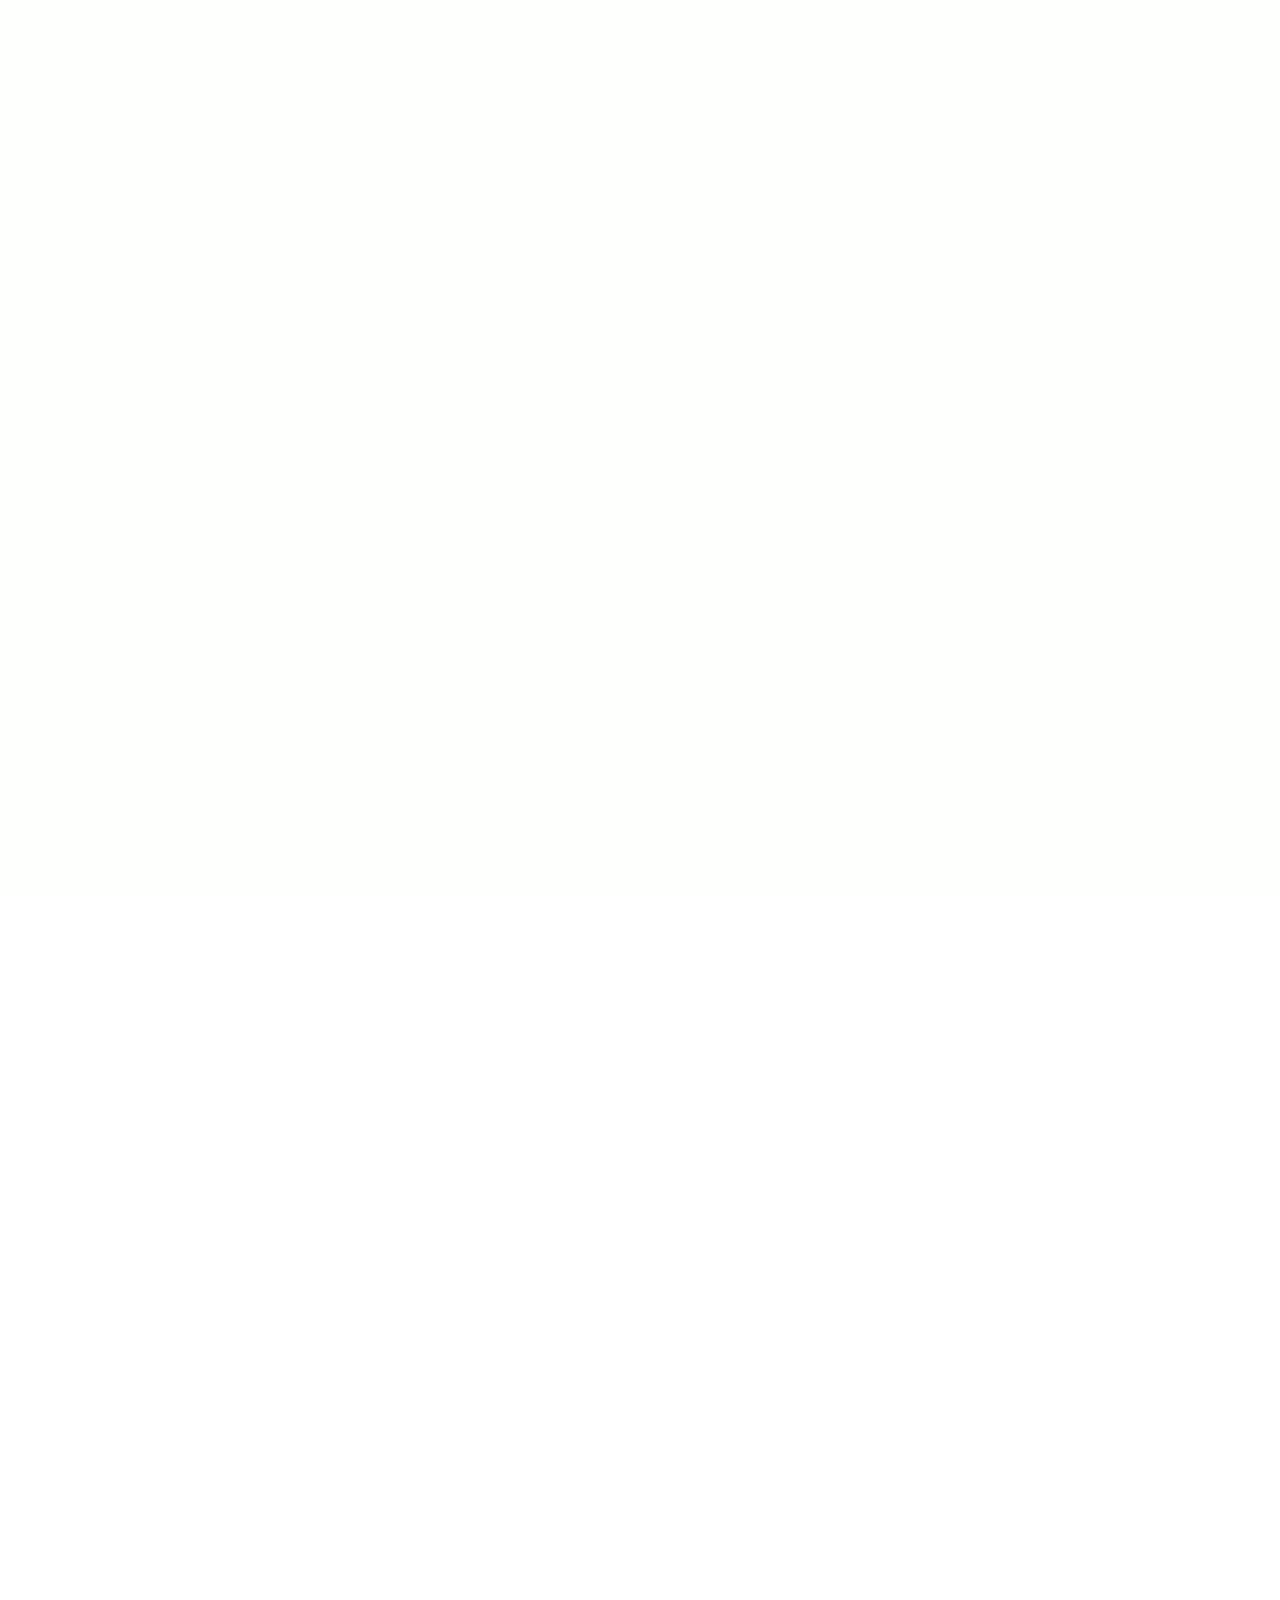
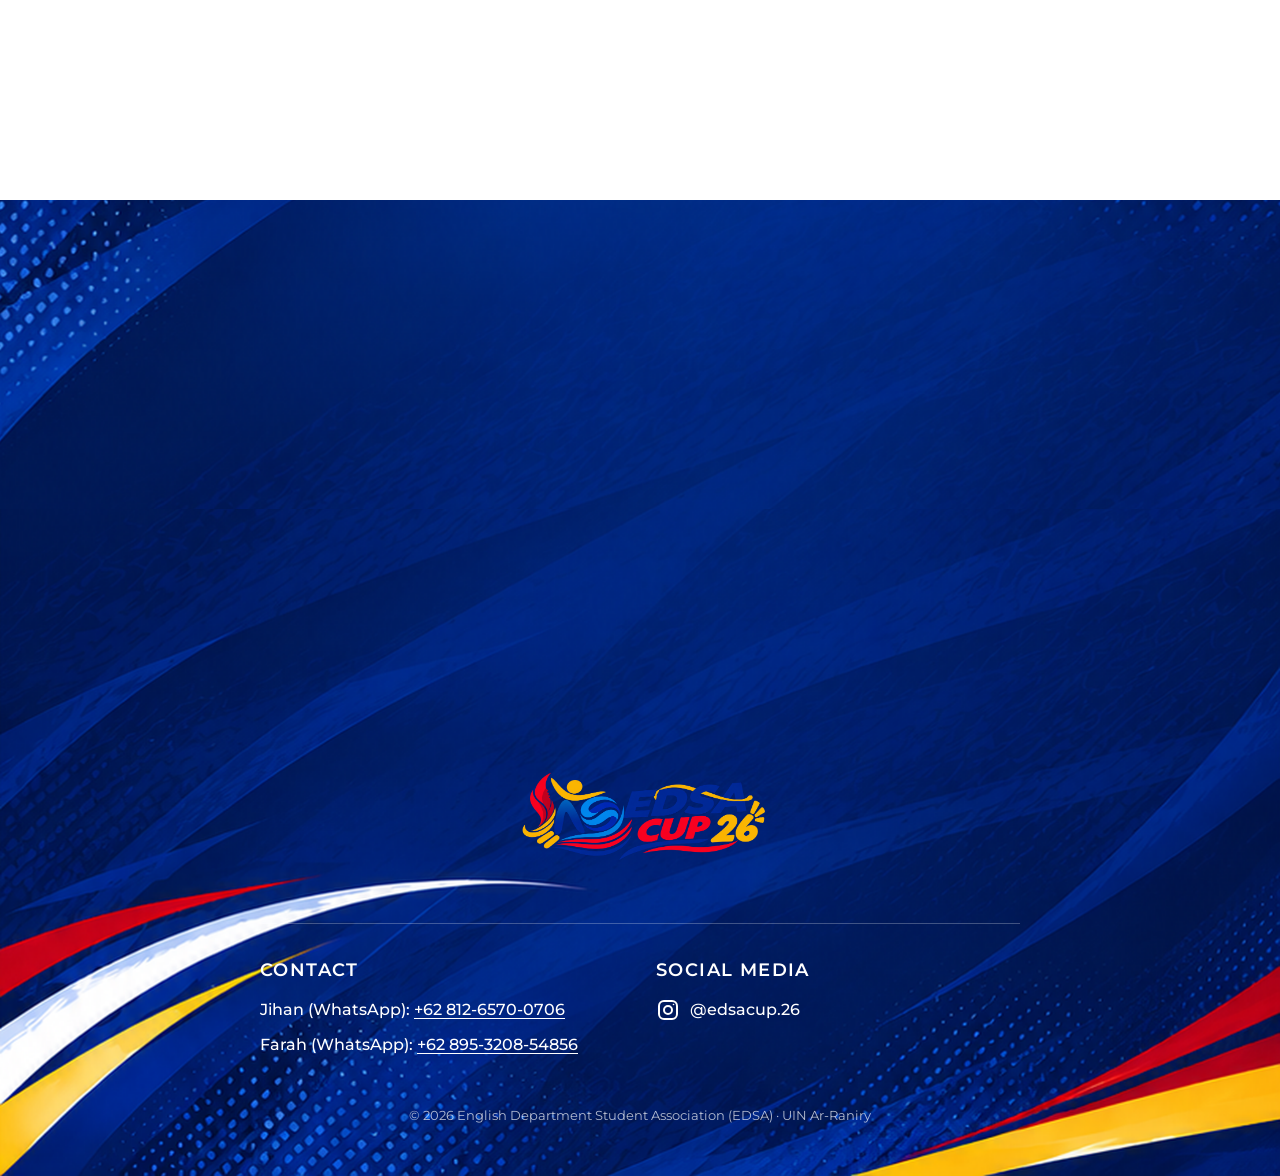
<file: index.html>
<!DOCTYPE html>
<html lang="en">
<head>
  <meta charset="UTF-8">
  <meta name="viewport" content="width=device-width, initial-scale=1.0">
  <title>EDSA Cup 2026</title>
  <meta name="description" content="EDSA Cup 26 - Badminton and Futsal tournament by the English Department Student Association, UIN Ar-Raniry.">
  <link rel="icon" href="Picture/Logo%20only.png">

  <link rel="preconnect" href="https://fonts.googleapis.com">
  <link rel="preconnect" href="https://fonts.gstatic.com" crossorigin>
  <link href="https://fonts.googleapis.com/css2?family=Montserrat:ital,wght@0,400;0,500;0,600;0,700;0,800;1,700&display=swap" rel="stylesheet">

  <link rel="stylesheet" href="style.css">

  <!-- Kalau intro sudah pernah diputar di kunjungan ini (misal balik dari register.html),
       sembunyikan dari awal supaya tidak ada kedipan -->
  <script>
    try {
      if (sessionStorage.getItem("edsaIntroSeen")) {
        var s = document.createElement("style");
        s.textContent = ".intro{display:none!important}body.is-intro{overflow:auto!important}";
        document.head.appendChild(s);
      }
    } catch (e) { /* abaikan */ }
  </script>
</head>
<body class="is-intro">

  <!-- INTRO VIDEO (plays first, then slides up) -->
  <div class="intro" id="intro" aria-label="EDSA Cup 2026 intro">
    <video class="intro__video" id="intro-video" playsinline preload="auto">
      <source src="Video/EDSA_Cup_26_logo_motion.mp4" type="video/mp4">
    </video>
    <button class="intro__skip" id="intro-skip" type="button">Skip &rsaquo;</button>
  </div>
  <noscript>
    <style>
      .intro { display: none; }
      body.is-intro { overflow: auto; }
    </style>
  </noscript>

  <!-- NAVBAR -->
  <header class="navbar" id="navbar">
    <a href="#home" class="navbar__brand">
      <img src="Picture/Logo%20only.png" alt="EDSA Cup logo" class="navbar__logo">
      <span class="navbar__title">EDSA CUP 2026</span>      
    </a>

    <nav class="navbar__nav" aria-label="Main navigation">
      <a href="#about" class="navbar__link">About</a>
      <a href="#competition" class="navbar__link">Event</a>
      <a href="#contact" class="navbar__link">Contact</a>
    </nav>
  </header>

  <main class="page">

    <!-- HERO -->
    <section class="hero" id="home">
      <div class="hero__inner">
        <div class="hero__main">
          <img src="Picture/Edsa%20cup.png" alt="EDSA Cup 26" class="hero__logo">
          <a href="register.html" class="btn-register">REGISTER</a>
        </div>

        <aside class="date-card reveal">
          <h2 class="date-card__title">DATE EVENT</h2>
          <p>Badminton competition : 12 &amp; 13 December 2026</p>
          <p>Futsal competition : 6 December 2026</p>
          <p class="date-card__note">Note : Badminton have two days competition</p>
        </aside>
      </div>
    </section>

    <!-- ABOUT -->
    <section class="about" id="about">
      <div class="container about__inner">
        <div class="about__text reveal">
          <h2 class="section-title">ABOUT EDSA CUP</h2>
          <p>More Than a Competition, It's a Celebration of Unity.</p>
          <p>
            EDSA Cup 26 is a sports tournament organized by the English Department
            Student Association (EDSA), bringing students together through the spirit
            of sportsmanship, teamwork, and healthy competition.
          </p>
          <p>
            Featuring Badminton and Futsal, this event provides a platform for students
            to showcase their talents, challenge their limits, and build meaningful
            connections beyond the classroom.
          </p>
          <p>
            Through every match and every moment, we believe that true victory is not
            only about winning, but also about courage, unity, and the passion to grow
            together.
          </p>
          <p><strong>Play Bold, Stay Gold.</strong></p>
        </div>
        <img src="Picture/SPORTS.png" alt="" class="about__art reveal" aria-hidden="true">
      </div>
    </section>

    <!-- COMPETITIONS -->
    <section class="competition" id="competition">
      <div class="container">
        <h2 class="section-title reveal">EVENT COMPETITION</h2>

        <div class="comp-grid">
          <article class="comp-card comp-card--futsal reveal">
            <img src="Picture/futsal.jpg" alt="Futsal player" class="comp-card__img">
            <div class="comp-card__body">
              <h3 class="comp-card__title">FUTSAL</h3>
              <p class="comp-card__date">6 December 2026</p>
              <p class="comp-card__description">Date Register : 23 November - 03 December 2026</p>
              <p class="comp-card__description">Techincal Meeting : 5 December 2026</p>
              <a href="register.html#futsal" class="comp-card__btn">Register</a>
            </div>
          </article>

          <article class="comp-card comp-card--badminton reveal">
            <img src="Picture/badminton.jpg" alt="Badminton player" class="comp-card__img">
            <div class="comp-card__body">
              <h3 class="comp-card__title">BADMINTON</h3>
              <p class="comp-card__date">12 & 13 December 2026</p>
              <p class="comp-card__description">Date Register : 23 November - 13 December 2026</p>
              <p class="comp-card__description">Techincal Meeting : 10 December 2026</p>
              <a href="register.html#badminton" class="comp-card__btn">Register</a>
            </div>
          </article>
        </div>
      </div>
    </section>

    <!-- FOOTER / CONTACT -->
    <footer class="footer" id="contact">
      <div class="container footer__inner">
        <img src="Picture/Edsa%20cup.png" alt="EDSA Cup 26" class="footer__logo">

        <div class="footer__info">
          <div class="footer__col">
            <h3 class="footer__heading">CONTACT</h3>
            <ul class="contact-list" id="contact-list">
              <!-- Diisi otomatis dari script.js (CONFIG.contacts) -->
            </ul>
          </div>

          <div class="footer__col">
            <h3 class="footer__heading">SOCIAL MEDIA</h3>
            <ul class="contact-list">
              <li>
                <a href="#" class="social-link" id="instagram-link" target="_blank" rel="noopener noreferrer">
                  <svg class="social-link__icon" viewBox="0 0 24 24" fill="none" stroke="currentColor" stroke-width="2" stroke-linecap="round" stroke-linejoin="round" aria-hidden="true">
                    <rect x="3" y="3" width="18" height="18" rx="5"></rect>
                    <circle cx="12" cy="12" r="4"></circle>
                    <circle cx="17.5" cy="6.5" r="0.8" fill="currentColor" stroke="none"></circle>
                  </svg>
                  <span id="instagram-text">Instagram</span>
                </a>
              </li>
            </ul>
          </div>
        </div>

        <p class="footer__copy">&copy; 2026 English Department Student Association (EDSA) &middot; UIN Ar-Raniry</p>
      </div>
    </footer>

  </main>

  <script src="script.js"></script>
</body>
</html>
</file>
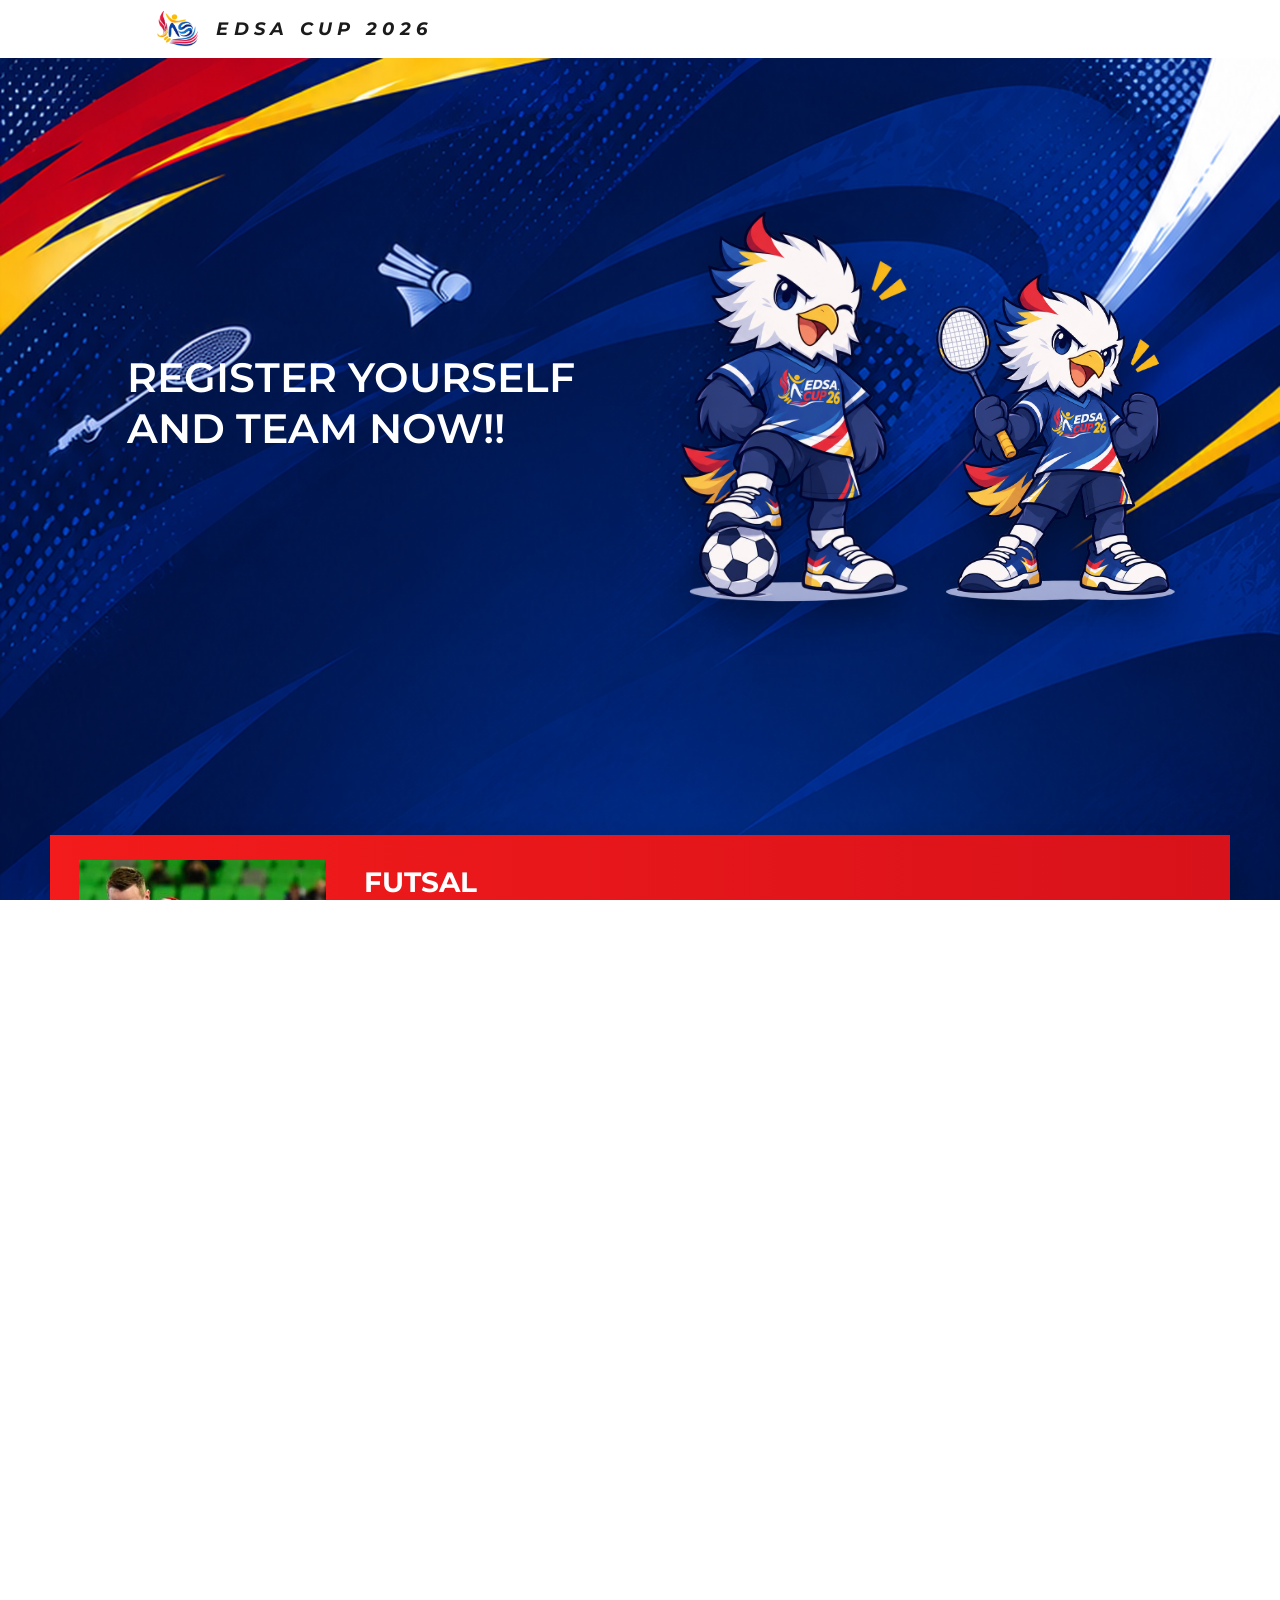
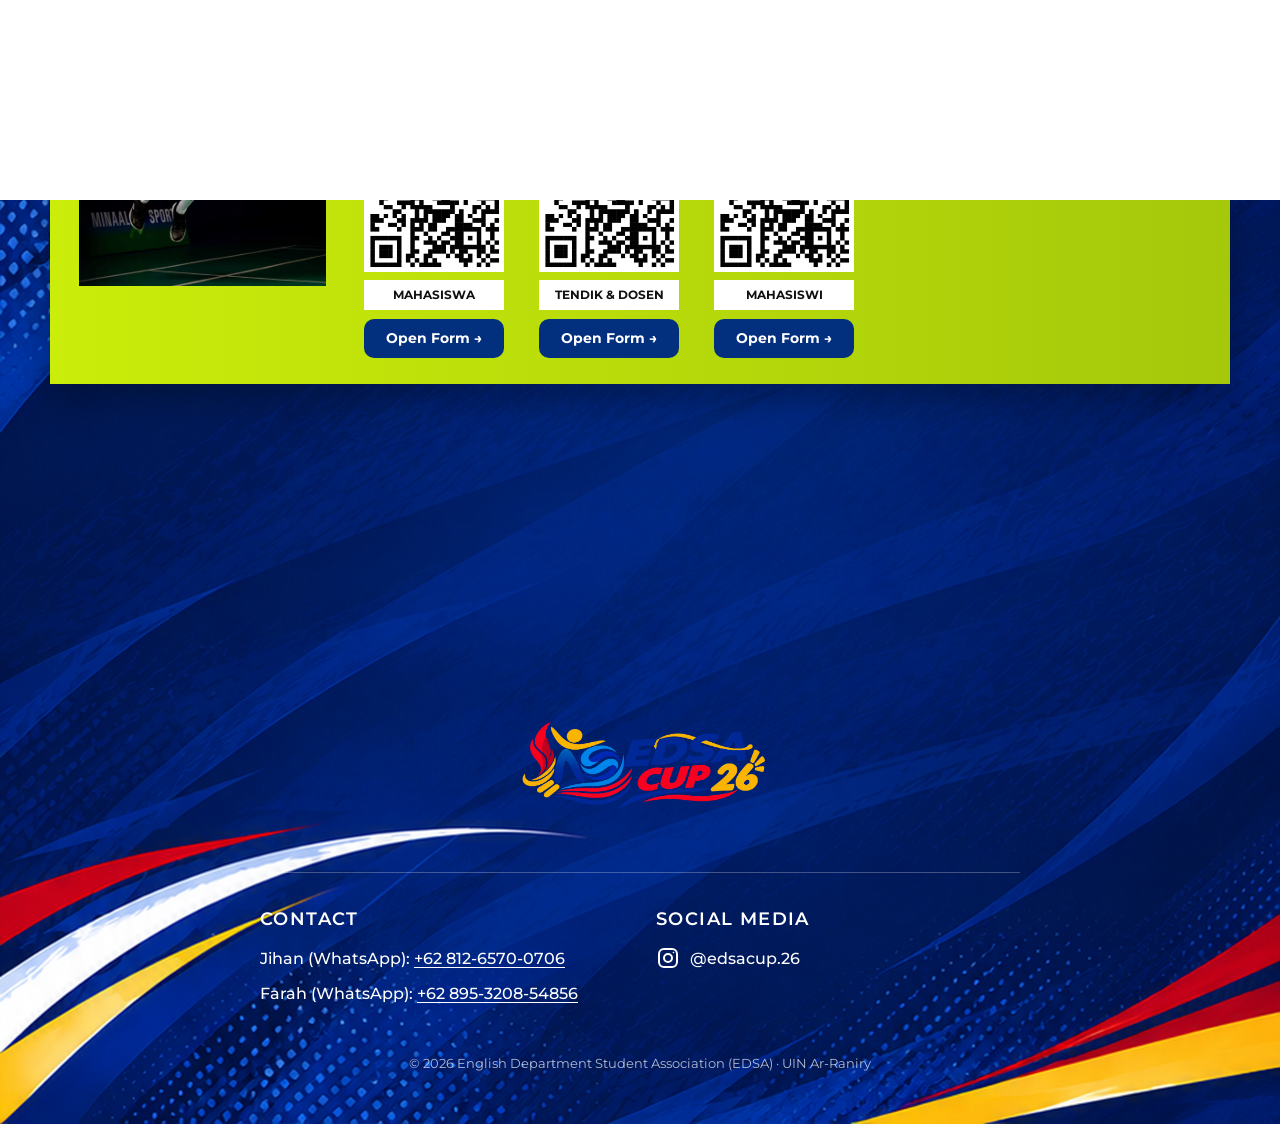
<file: register.html>
<!DOCTYPE html>
<html lang="en">
<head>
  <meta charset="UTF-8">
  <meta name="viewport" content="width=device-width, initial-scale=1.0">
  <title>Register | EDSA Cup 2026</title>
  <meta name="description" content="Register yourself and your team for EDSA Cup 26 - Futsal and Badminton tournament.">
  <link rel="icon" href="Picture/Logo%20only.png">

  <link rel="preconnect" href="https://fonts.googleapis.com">
  <link rel="preconnect" href="https://fonts.gstatic.com" crossorigin>
  <link href="https://fonts.googleapis.com/css2?family=Montserrat:ital,wght@0,400;0,500;0,600;0,700;0,800;1,700&display=swap" rel="stylesheet">

  <link rel="stylesheet" href="style.css">
  <link rel="stylesheet" href="register.css">
</head>
<body>

  <!-- NAVBAR (klik logo = kembali ke halaman utama) -->
  <header class="navbar" id="navbar">
    <a href="index.html" class="navbar__brand">
      <img src="Picture/Logo%20only.png" alt="EDSA Cup logo" class="navbar__logo">
      <span class="navbar__title">EDSA CUP 2026</span>
    </a>
  </header>

  <main class="page page--register">

    <!-- HERO -->
    <section class="reg-hero">
      <div class="container reg-hero__inner">
        <h1 class="reg-hero__title reveal">REGISTER YOURSELF AND TEAM NOW!!</h1>

        <div class="reg-hero__eagles reveal">
          <img src="Picture/eagle%20ball.png" alt="EDSA Cup eagle mascot with a futsal ball" class="eagle eagle--ball">
          <img src="Picture/eagle%20badminton.png" alt="EDSA Cup eagle mascot with a badminton racket" class="eagle eagle--badminton">
        </div>
      </div>
    </section>

    <!-- COMPETITIONS -->
    <section class="reg-section reg-section--futsal">
      <div class="container">

        <!-- FUTSAL -->
        <article class="reg-card reg-card--futsal reveal" id="futsal">
          <img src="Picture/futsal.jpg" alt="Futsal player" class="reg-card__img">

          <div class="reg-card__body">
            <h2 class="reg-card__title">FUTSAL</h2>
            <p class="reg-card__line">Date Event : 12 December 2026</p>
            <p class="reg-card__line">Fee/Team : Rp 500.000,00 / Team</p>
            <p class="reg-card__line">Location : Zidane Futsal</p>

            <p class="reg-card__hint">Link for register is below :</p>

            <div class="qr-group">
              <div class="qr-item">
                <a class="qr-item__code" href="https://forms.gle/BmJQwj8B6Z753ERd7" target="_blank" rel="noopener noreferrer" aria-label="Open the futsal registration form">
                  <img src="Picture/fustal.png" alt="QR code for the futsal registration form">
                </a>
                <a class="qr-item__btn" href="https://forms.gle/BmJQwj8B6Z753ERd7" target="_blank" rel="noopener noreferrer">Open Form &rarr;</a>
              </div>
            </div>
          </div>
        </article>

      </div>
    </section>

    <section class="reg-section reg-section--badminton">
      <div class="container">

        <!-- BADMINTON -->
        <article class="reg-card reg-card--badminton reveal" id="badminton">
          <img src="Picture/badminton.jpg" alt="Badminton player" class="reg-card__img">

          <div class="reg-card__body">
            <h2 class="reg-card__title">BADMINTON</h2>
            <p class="reg-card__line">Date Event : 12 &amp; 13 December 2026</p>
            <p class="reg-card__line">Fee / Lecturer : Rp 100.000,00 / Person</p>
            <p class="reg-card__line">Fee / Student : Rp 80.000,00 / Person</p>
            <p class="reg-card__line">Location : UIN Ar-raniry</p>

            <p class="reg-card__hint">Link for register is below :</p>

            <div class="qr-group">
              <!-- 1. Mahasiswa -->
              <div class="qr-item">
                <a class="qr-item__code" href="https://forms.gle/Wh4Ls9g2iyHeZZzT7" target="_blank" rel="noopener noreferrer" aria-label="Open the registration form for Mahasiswa">
                  <img src="Picture/MAHASISWA.png" alt="QR code for the Mahasiswa registration form">
                </a>
                <span class="qr-item__label">MAHASISWA</span>
                <a class="qr-item__btn" href="https://forms.gle/Wh4Ls9g2iyHeZZzT7" target="_blank" rel="noopener noreferrer">Open Form &rarr;</a>
              </div>

              <!-- 2. Tendik & Dosen Pria -->
              <div class="qr-item">
                <a class="qr-item__code" href="https://forms.gle/krANKop5i1KvjSXS6" target="_blank" rel="noopener noreferrer" aria-label="Open the registration form for Tendik and Dosen Pria">
                  <img src="Picture/DOSEN%20DAN%20TENDIK.png" alt="QR code for the Tendik and Dosen Pria registration form">
                </a>
                <span class="qr-item__label">TENDIK &amp; DOSEN</span>
                <a class="qr-item__btn" href="https://forms.gle/krANKop5i1KvjSXS6" target="_blank" rel="noopener noreferrer">Open Form &rarr;</a>
              </div>

              <!-- 3. Mahasiswi & Dosen -->
              <div class="qr-item">
                <a class="qr-item__code" href="https://forms.gle/it4MQAWgKXTfe8nGA" target="_blank" rel="noopener noreferrer" aria-label="Open the registration form for Mahasiswi and Dosen">
                  <img src="Picture/mahasiswi%20dan%20dosen.png" alt="QR code for the Mahasiswi and Dosen registration form">
                </a>
                <span class="qr-item__label">MAHASISWI</span>
                <a class="qr-item__btn" href="https://forms.gle/it4MQAWgKXTfe8nGA" target="_blank" rel="noopener noreferrer">Open Form &rarr;</a>
              </div>
            </div>
          </div>
        </article>

      </div>
    </section>

    <!-- FOOTER: contact only -->
    <footer class="footer" id="contact">
      <div class="container footer__inner">
        <img src="Picture/Edsa%20cup.png" alt="EDSA Cup 26" class="footer__logo">

        <div class="footer__info">
          <div class="footer__col">
            <h3 class="footer__heading">CONTACT</h3>
            <ul class="contact-list" id="contact-list">
              <!-- Diisi otomatis dari script.js (CONFIG.contacts) -->
            </ul>
          </div>

          <div class="footer__col">
            <h3 class="footer__heading">SOCIAL MEDIA</h3>
            <ul class="contact-list">
              <li>
                <a href="#" class="social-link" id="instagram-link" target="_blank" rel="noopener noreferrer">
                  <svg class="social-link__icon" viewBox="0 0 24 24" fill="none" stroke="currentColor" stroke-width="2" stroke-linecap="round" stroke-linejoin="round" aria-hidden="true">
                    <rect x="3" y="3" width="18" height="18" rx="5"></rect>
                    <circle cx="12" cy="12" r="4"></circle>
                    <circle cx="17.5" cy="6.5" r="0.8" fill="currentColor" stroke="none"></circle>
                  </svg>
                  <span id="instagram-text">Instagram</span>
                </a>
              </li>
            </ul>
          </div>
        </div>

        <p class="footer__copy">&copy; 2026 English Department Student Association (EDSA) &middot; UIN Ar-Raniry</p>
      </div>
    </footer>

  </main>

  <!-- script.js yang sama dengan halaman utama (isi contact & Instagram diambil dari CONFIG di sana) -->
  <script src="script.js"></script>
</body>
</html>
</file>
<file: style.css>
/* ==========================================================
   EDSA CUP 2026 - style.css
   ========================================================== */

:root {
  --blue-dark: #02307f;
  --blue: #0a3fa5;
  --blue-light: #5d7fb8;
  --purple: #4b3f9a;
  --purple-hover: #5c4fb5;
  --red: #f81414;
  --lime: #dcf50c;
  --white: #ffffff;
  --radius: 18px;
  --nav-h: 58px;
  --font: "Montserrat", system-ui, -apple-system, "Segoe UI", sans-serif;
}

*,
*::before,
*::after {
  box-sizing: border-box;
}

html {
  scroll-behavior: smooth;
  scroll-padding-top: var(--nav-h);
}

body {
  margin: 0;
  font-family: var(--font);
  color: var(--white);
  background: var(--blue-dark);
  line-height: 1.6;
  -webkit-font-smoothing: antialiased;
}

img {
  max-width: 100%;
  display: block;
}

p {
  margin: 0 0 0.6rem;
}

.container {
  width: min(1180px, 100% - 3rem);
  margin-inline: auto;
}

.section-title {
  font-size: clamp(1.4rem, 2.6vw, 2rem);
  font-weight: 600;
  letter-spacing: 0.01em;
  margin: 0 0 1.4rem;
}

/* ---------- INTRO VIDEO ---------- */
body.is-intro {
  overflow: hidden;
}

.intro {
  position: fixed;
  inset: 0;
  height: 100vh;
  height: 100dvh;
  z-index: 300;
  background: #fcfffc; /* sama persis dengan warna latar videonya saat tampil di browser */
  display: flex;
  align-items: center;
  justify-content: center;
  transition: transform 0.95s cubic-bezier(0.77, 0, 0.18, 1);
  will-change: transform;
}

.intro.is-hidden {
  transform: translateY(-100%);
  pointer-events: none;
}

.intro__video {
  width: 100%;
  height: 100%;
  object-fit: cover; /* video memenuhi seluruh layar, tanpa garis/pinggiran */
}

/* HP posisi tegak: video 16:9 kalau di-cover akan terpotong parah (logo kepotong).
   Tampilkan utuh; sisa atas-bawah sewarna dengan latar video, jadi tidak ada garis. */
@media (orientation: portrait) {
  .intro__video {
    object-fit: contain;
    transform: scale(1.18);
  }
}

/* tombol skip disembunyikan */
.intro__skip {
  display: none;
}

/* ---------- PAGE TRANSITION (layar putih slide antar halaman) ----------
   Maju  : putih naik dari bawah -> di halaman baru slide ke ATAS
   Balik : putih turun dari atas -> di halaman baru slide ke BAWAH
   ::before = layar putih saat halaman baru dibuka
   ::after  = layar putih yang menutup saat pindah halaman */
body::before,
body::after {
  content: "";
  position: fixed;
  inset: 0;
  z-index: 500;
  background: #ffffff;
  pointer-events: none;
  transition: transform 0.8s cubic-bezier(0.77, 0, 0.18, 1);
  will-change: transform;
}

/* --- masuk (halaman baru dibuka) --- */
body::before {
  transform: translateY(0);
  animation: wipeFailsafe 0.01s linear 4s forwards; /* pengaman kalau JS gagal jalan */
}

body.wipe-done::before {
  transform: translateY(-100%);   /* maju: slide ke atas */
}

body.wipe-back.wipe-done::before {
  transform: translateY(100%);    /* balik: slide ke bawah */
}

body.wipe-skip::before {
  display: none;
}

/* --- keluar (klik link ke halaman lain) --- */
body::after {
  transform: translateY(100%);    /* maju: mulai dari bawah */
}

body.wipe-from-top::after {
  transform: translateY(-100%);   /* balik: mulai dari atas */
}

body.wipe-out::after {
  transform: translateY(0);       /* menutup layar */
}

/* halaman dipulihkan dari cache (tombol Back/Forward) dalam keadaan tertutup putih */
body.wipe-after-up::after {
  transform: translateY(-100%);
}

body.wipe-after-down::after {
  transform: translateY(100%);
}

body.wipe-reset::after {
  transition: none;
}

@keyframes wipeFailsafe {
  to {
    visibility: hidden;
  }
}

@media (prefers-reduced-motion: reduce) {
  body::before,
  body::after {
    display: none;
  }
}

/* ---------- NAVBAR ---------- */
.navbar {
  position: fixed;
  inset: 0 0 auto 0;
  height: var(--nav-h);
  background: var(--white);
  display: flex;
  align-items: center;
  z-index: 100;
  transition: box-shadow 0.3s ease;
}

.navbar.is-scrolled {
  box-shadow: 0 4px 18px rgba(0, 0, 0, 0.25);
}

.navbar__brand {
  display: flex;
  align-items: center;
  gap: 0.9rem;
  margin-left: clamp(1rem, 12vw, 170px);
  text-decoration: none;
}

.navbar__nav {
  display: flex;
  align-items: center;
  gap: clamp(1rem, 2.5vw, 2.5rem);
  margin-left: auto;
  margin-right: clamp(1rem, 12vw, 170px);
}

.navbar__link {
  color: #1b1b1b;
  font-size: 0.95rem;
  font-weight: 700;
  text-decoration: none;
  text-transform: uppercase;
  letter-spacing: 0.08em;
  transition: color 0.2s ease;
}

.navbar__link:hover,
.navbar__link:focus-visible {
  color: var(--blue);
}

.navbar__logo {
  height: 40px;
  width: auto;
}

.navbar__title {
  color: #1b1b1b;
  font-weight: 700;
  font-style: italic;
  font-size: 1.1rem;
  letter-spacing: 0.3em;
}

/* ---------- PAGE BACKGROUND ---------- */
/* Tiap section punya background sendiri (frame 1920x1000, rasio 1.92:1).
   min-height: 52.08vw = tinggi frame asli, jadi gambar tampil utuh dan
   sambungan antar section tetap pas. */
.page {
  padding-top: var(--nav-h);
  background-color: var(--blue-dark);
}

.hero,
.about,
.competition,
.footer {
  background-color: var(--blue-dark);
  background-repeat: no-repeat;
  background-position: center;
  background-size: cover;
}

.hero {
  background-image: url("Background/bg-hero.png");
}

.about {
  background-image: url("Background/bg-about.png");
}

.competition {
  background-image: url("Background/bg-competition.png");
}

.footer {
  background-image: url("Background/bg-footer.png");
}

/* ---------- HERO ---------- */
.hero {
  position: relative;
  min-height: max(640px, 52.08vw);
  display: flex;
  align-items: center;
  padding: 3rem 0 6rem;
}

.hero__inner {
  width: min(1180px, 100% - 3rem);
  margin-inline: auto;
  display: grid;
  grid-template-columns: 1.5fr 1fr;
  align-items: start;
  gap: 2rem;
}

.hero__main {
  display: flex;
  flex-direction: column;
  align-items: flex-start;
  gap: 2.2rem;
  padding-top: 1rem;
}

.hero__logo {
  width: min(780px, 100%);
  filter: drop-shadow(0 10px 24px rgba(0, 0, 0, 0.3));
}

.btn-register {
  display: inline-block;
  background: var(--purple);
  color: var(--white);
  font-weight: 700;
  font-size: 1.05rem;
  letter-spacing: 0.02em;
  text-decoration: none;
  padding: 0.85rem 2.2rem;
  border-radius: 14px;
  margin-left: 2rem;
  box-shadow: 0 8px 22px rgba(20, 10, 80, 0.35);
  transition: transform 0.2s ease, background 0.2s ease, box-shadow 0.2s ease;
}

.btn-register:hover,
.btn-register:focus-visible {
  background: var(--purple-hover);
  transform: translateY(-3px);
  box-shadow: 0 12px 28px rgba(20, 10, 80, 0.45);
}

/* glass card */
.date-card {
  margin-top: 4.2rem;
  padding: 1.6rem 1.8rem;
  border-radius: 34px;
  background: rgba(255, 255, 255, 0.14);
  border: 1px solid rgba(255, 255, 255, 0.3);
  backdrop-filter: blur(10px);
  -webkit-backdrop-filter: blur(10px);
  box-shadow: 0 10px 30px rgba(0, 0, 0, 0.15);
}

.date-card__title {
  margin: 0 0 0.8rem;
  font-size: 1.6rem;
  font-weight: 600;
}

.date-card p {
  font-size: 0.98rem;
  font-weight: 500;
  margin-bottom: 0.45rem;
}

.date-card__note {
  margin-top: 0.8rem;
}

/* ---------- ABOUT ---------- */
.about {
  min-height: 52.08vw;
  display: flex;
  align-items: center;
  padding: 5rem 0 6rem;
}

.about__inner {
  display: grid;
  grid-template-columns: 1.6fr 1fr;
  align-items: center;
  gap: 2rem;
}

.about__text p {
  font-size: 1.02rem;
  font-weight: 500;
  margin-bottom: 0.4rem;
}

.about__art {
  width: 100%;
  max-width: 380px;
  justify-self: end;
  opacity: 0.75;
}

/* ---------- COMPETITION ---------- */
.competition {
  min-height: 52.08vw;
  display: flex;
  align-items: center;
  padding: 4rem 0 6rem;
}

.comp-grid {
  display: grid;
  grid-template-columns: repeat(2, 1fr);
  gap: 3rem;
}

.comp-card {
  display: flex;
  gap: 1.6rem;
  padding: 1rem;
  min-height: 320px;
  transition: transform 0.25s ease, box-shadow 0.25s ease;
}

.comp-card:hover {
  transform: translateY(-6px);
  box-shadow: 0 18px 36px rgba(0, 0, 0, 0.35);
}

.comp-card--futsal {
  background: var(--red);
}

.comp-card--badminton {
  background: var(--lime);
}

.comp-card__img {
  width: 46%;
  height: 100%;
  min-height: 290px;
  object-fit: cover;
  flex-shrink: 0;
}

.comp-card__body {
  display: flex;
  flex-direction: column;
  align-items: flex-start;
  padding-top: 0.2rem;
}

.comp-card__title {
  margin: 0 0 0.6rem;
  font-size: clamp(1.4rem, 2.4vw, 2rem);
  font-weight: 600;
  color: var(--white);
}

.comp-card__date {
  font-weight: 600;
  margin-bottom: 1.2rem;
}

.comp-card--futsal .comp-card__date {
  color: var(--white);
}

.comp-card--futsal .comp-card__description {
  color: var(--white);
}

/* kartu Badminton: semua tulisan hitam */
.comp-card--badminton .comp-card__title,
.comp-card--badminton .comp-card__date,
.comp-card--badminton .comp-card__description {
  color: #000000;
}

.comp-card__description {
  margin-top: -0.7rem; /* rapatkan dengan baris tanggal di atasnya */
  font-weight: 500;
}

.comp-card__btn {
  margin-top: auto;
  margin-bottom: 0.4rem;
  display: inline-block;
  padding: 0.6rem 1.5rem;
  border-radius: 12px;
  background: var(--blue-dark);
  color: var(--white);
  font-weight: 700;
  font-size: 0.9rem;
  text-decoration: none;
  transition: transform 0.2s ease, background 0.2s ease;
}

.comp-card__btn:hover,
.comp-card__btn:focus-visible {
  background: var(--purple);
  transform: translateY(-2px);
}

/* ---------- FOOTER ---------- */
.footer {
  min-height: 52.08vw;
  display: flex;
  align-items: flex-end;
  padding: 4rem 0 2.5rem;
  text-align: center;
}

.footer__inner {
  margin-inline: auto;
}

.footer__inner {
  display: flex;
  flex-direction: column;
  align-items: center;
  gap: 1rem;
}

.footer__logo {
  width: min(280px, 70%);
}

.footer__cta {
  font-size: 1.15rem;
  font-weight: 600;
  margin: 0.4rem 0 0;
}

.footer .btn-register {
  margin-left: 0;
}

.footer__info {
  width: 100%;
  margin-top: 2rem;
  padding-top: 2rem;
  border-top: 1px solid rgba(255, 255, 255, 0.25);
  display: grid;
  grid-template-columns: repeat(2, 1fr);
  gap: 2rem;
  text-align: left;
  max-width: 760px;
}

.footer__heading {
  margin: 0 0 0.8rem;
  font-size: 1.1rem;
  font-weight: 600;
  letter-spacing: 0.08em;
}

.contact-list {
  list-style: none;
  margin: 0;
  padding: 0;
  display: flex;
  flex-direction: column;
  gap: 0.6rem;
  font-weight: 500;
}

.contact-list a {
  color: var(--white);
  text-underline-offset: 3px;
  white-space: nowrap; /* nomor telepon tidak terpotong di tanda hubung */
}

.contact-list a:hover,
.contact-list a:focus-visible {
  color: var(--lime);
}

.social-link {
  display: inline-flex;
  align-items: center;
  gap: 0.6rem;
  text-decoration: none;
}

.social-link__icon {
  width: 24px;
  height: 24px;
}

.footer__copy {
  margin-top: 2rem;
  font-size: 0.8rem;
  opacity: 0.7;
}

/* ---------- REVEAL ON SCROLL ---------- */
.reveal {
  opacity: 0;
  transform: translateY(26px);
  transition: opacity 0.7s ease, transform 0.7s ease;
}

.reveal.is-visible {
  opacity: 1;
  transform: none;
}

/* the hover transform on cards should win after reveal */
.comp-card.reveal.is-visible:hover {
  transform: translateY(-6px);
}

/* ---------- RESPONSIVE ---------- */
@media (max-width: 960px) {
  .hero {
    min-height: auto;
    padding-bottom: 4rem;
  }

  .hero__inner,
  .about__inner {
    grid-template-columns: 1fr;
  }

  .hero__main {
    align-items: center;
    text-align: center;
  }

  .btn-register {
    margin-left: 0;
  }

  .date-card {
    margin-top: 1rem;
  }

  .about__art {
    justify-self: center;
    max-width: 300px;
  }

  .comp-grid {
    grid-template-columns: 1fr;
    gap: 2rem;
  }
}

@media (max-width: 600px) {
  .footer__info {
    grid-template-columns: 1fr;
    text-align: center;
    margin-top: 1.5rem;
    padding: 1.6rem 1.2rem;
    border: 1px solid rgba(255, 255, 255, 0.2);
    border-radius: 22px;
    background: rgba(2, 24, 74, 0.62);
    -webkit-backdrop-filter: blur(6px);
    backdrop-filter: blur(6px);
  }

  .social-link {
    justify-content: center;
  }
}

/* layar sedang (HP miring / tablet kecil): judul dikecilkan supaya tidak menabrak menu */
@media (max-width: 720px) {
  .navbar__brand {
    margin-left: 1.25rem;
  }

  .navbar__nav {
    margin-right: 1.25rem;
    flex-shrink: 0;
  }

  .navbar__title {
    white-space: nowrap;
    font-size: 0.85rem;
    letter-spacing: 0.12em;
  }
}

@media (max-width: 560px) {
  :root {
    --nav-h: 54px;
  }

  .navbar__brand {
    margin-left: 0.75rem;
    gap: 0.45rem;
  }

  .navbar__nav {
    gap: 0.55rem;
    margin-left: auto;
    margin-right: 0.75rem;
  }

  .navbar__link {
    font-size: 0.65rem;
    letter-spacing: 0.02em;
  }

  .navbar__logo {
    height: 34px;
  }

  /* judul tetap tampil di HP: ukurannya mengikuti lebar layar supaya muat bersama menu */
  .navbar__title {
    font-size: clamp(0.6rem, 2.7vw, 0.85rem);
    letter-spacing: 0.12em;
    white-space: nowrap;
  }

  .navbar__nav {
    flex-shrink: 0;
  }

  .about {
    padding: 3rem 0 4rem;
  }

  .comp-card {
    flex-direction: column;
    min-height: 0;
  }

  .comp-card__img {
    width: 100%;
    height: 240px;
    min-height: 0;
  }

  .comp-card__btn {
    margin-top: 0.4rem;
  }
}

@media (prefers-reduced-motion: reduce) {
  html {
    scroll-behavior: auto;
  }

  .reveal {
    opacity: 1;
    transform: none;
    transition: none;
  }
}

/* ---------- BACKGROUND HP: 4 potongan 1080 x 2200 ditumpuk jadi SATU background menerus ----------
   Urutan atas -> bawah: m-hero, m-about, m-event, m-footer.
   Semuanya dipasang di <main>, tiap potongan = 25% tinggi halaman dan selebar layar, jadi
   sambungan antar potongan selalu pas berapa pun tinggi isi tiap bagian. Bagian-bagian
   (hero/about/event/footer) dibuat transparan supaya background ini yang terlihat. */
@media (max-width: 600px) {
  .page {
    background-color: #01175f;
    background-image:
      url("Background/m-hero.png"),
      url("Background/m-about.png"),
      url("Background/m-event.png"),
      url("Background/m-footer.png");
    background-repeat: no-repeat;
    background-size: 100% 25%;
    background-position: center 0%, center 33.3333%, center 66.6667%, center 100%;
  }

  .hero, .about, .competition, .footer {
    background: none;
    min-height: 0;
  }
}
</file>
<file: register.css>
/* ==========================================================
   EDSA CUP 2026 - register.css
   Dipakai bersama style.css (navbar, footer, font, reveal).
   ========================================================== */

/* ---------- BACKGROUND (frame 1920x1000, sama seperti halaman utama) ----------
   Urutan frame dari atas ke bawah:
   hero -> futsal -> badminton -> footer
   min-height: 52.08vw = tinggi frame asli, jadi gambar tampil utuh dan
   sambungan antar section tetap pas. */
.page--register {
  background-color: var(--blue-dark);
}

.reg-hero,
.reg-section {
  display: flex;
  align-items: center;
  min-height: 52.08vw;
  background-color: var(--blue-dark);
  background-repeat: no-repeat;
  background-position: center;
  background-size: cover;
}

.reg-hero {
  background-image: url("Background/bg-hero2.png");
  padding: 4.5rem 0 3rem;
}

.reg-section--futsal {
  background-image: url("Background/bg-about.png");
  padding: 4rem 0;
}

.reg-section--badminton {
  background-image: url("Background/bg-competition.png");
  padding: 4rem 0;
}

/* ---------- HERO ---------- */
.reg-hero__inner {
  display: grid;
  grid-template-columns: 1fr 1.1fr;
  align-items: center;
  gap: 2rem;
  min-height: 340px;
}

.reg-hero__title {
  margin: 0;
  max-width: 540px;
  padding-left: clamp(0rem, 6vw, 6rem);
  font-size: clamp(1.7rem, 3.2vw, 2.6rem);
  font-weight: 600;
  line-height: 1.25;
}

.reg-hero__eagles {
  display: flex;
  justify-content: center;
  align-items: flex-end;
}

.eagle {
  width: 50%;
  max-width: 380px;
  height: auto;
  filter: drop-shadow(0 14px 18px rgba(0, 0, 0, 0.35));
}

.eagle--badminton {
  margin-left: -6%;
}

/* ---------- COMPETITION CARDS ---------- */
.reg-card {
  display: grid;
  grid-template-columns: minmax(170px, 22%) 1fr;
  gap: clamp(1.2rem, 3vw, 2.4rem);
  align-items: start;
  padding: 1.6rem 1.8rem;
  scroll-margin-top: calc(var(--nav-h) + 16px);
  box-shadow: 0 16px 34px rgba(0, 0, 0, 0.3);
}

.reg-card--futsal {
  background: linear-gradient(90deg, #f31b1b 0%, #d8121a 100%);
  color: var(--white);
}

.reg-card--badminton {
  background: linear-gradient(90deg, #cbed0a 0%, #a5c80b 100%);
  color: #142200;
}

.reg-card__img {
  width: 100%;
  height: auto;
  aspect-ratio: 5 / 8;
  object-fit: cover;
}

.reg-card__title {
  margin: 0 0 0.3rem;
  font-size: clamp(1.3rem, 2.2vw, 1.8rem);
  font-weight: 700;
}

.reg-card__line {
  margin: 0;
  font-size: clamp(1.05rem, 1.9vw, 1.55rem);
  font-weight: 700;
  line-height: 1.4;
}

.reg-card__hint {
  margin: 1.1rem 0 0.8rem;
  font-size: 0.95rem;
  font-weight: 500;
}

/* ---------- QR + BUTTONS ---------- */
.qr-group {
  display: flex;
  flex-wrap: wrap;
  gap: 1.5rem 2.2rem;
}

.qr-item {
  display: flex;
  flex-direction: column;
  align-items: stretch;
  gap: 0.55rem;
}

.qr-item__code {
  display: block;
  width: 140px;
  line-height: 0;
  background: #ffffff;
  transition: transform 0.2s ease;
}

.qr-item__code:hover,
.qr-item__code:focus-visible {
  transform: scale(1.04);
}

.qr-item__code img {
  width: 100%;
  height: auto;
}

.qr-item__label {
  display: block;
  padding: 0.3rem 0.6rem;
  background: #ffffff;
  color: #111111;
  font-size: 0.78rem;
  font-weight: 700;
  text-align: center;
}

.qr-item__btn {
  display: inline-flex;
  align-items: center;
  justify-content: center;
  padding: 0.55rem 1.1rem;
  border-radius: 10px;
  background: var(--blue-dark);
  color: var(--white);
  font-size: 0.85rem;
  font-weight: 700;
  text-decoration: none;
  white-space: nowrap;
  transition: transform 0.2s ease, background 0.2s ease;
}

.qr-item__btn:hover,
.qr-item__btn:focus-visible {
  background: var(--purple);
  transform: translateY(-2px);
}

/* ---------- RESPONSIVE ---------- */
@media (max-width: 960px) {
  .reg-hero {
    min-height: 0;
  }

  .reg-hero__inner {
    grid-template-columns: 1fr;
    min-height: 0;
    text-align: center;
    justify-items: center;
  }

  .reg-hero__title {
    padding-left: 0;
  }

  .eagle {
    max-width: 260px;
  }
}

@media (max-width: 700px) {
  .reg-hero {
    padding-top: 3rem;
  }

  .reg-card {
    grid-template-columns: 1fr;
    padding: 1.2rem;
  }

  .reg-card__img {
    aspect-ratio: 16 / 10;
    object-position: center 25%;
  }

  .qr-group {
    gap: 1.2rem 1.4rem;
  }

  .qr-item__code {
    width: 128px;
  }
}

@media (prefers-reduced-motion: reduce) {
  .qr-item__code,
  .qr-item__btn {
    transition: none;
  }
}

/* ---------- BACKGROUND HP: 4 potongan 1080 x 2200 jadi satu background menerus (lihat style.css) ----------
   Urutan: m-hero (judul), m-about (Futsal), m-event (Badminton), m-footer. */
@media (max-width: 600px) {
  .page--register {
    background-color: #01175f;
    background-image:
      url("Background/m-hero.png"),
      url("Background/m-about.png"),
      url("Background/m-event.png"),
      url("Background/m-footer.png");
    background-repeat: no-repeat;
    background-size: 100% 25%;
    background-position: center 0%, center 33.3333%, center 66.6667%, center 100%;
  }

  .reg-hero,
  .reg-section--futsal,
  .reg-section--badminton {
    background: none;
    min-height: 0;
  }
}
</file>
